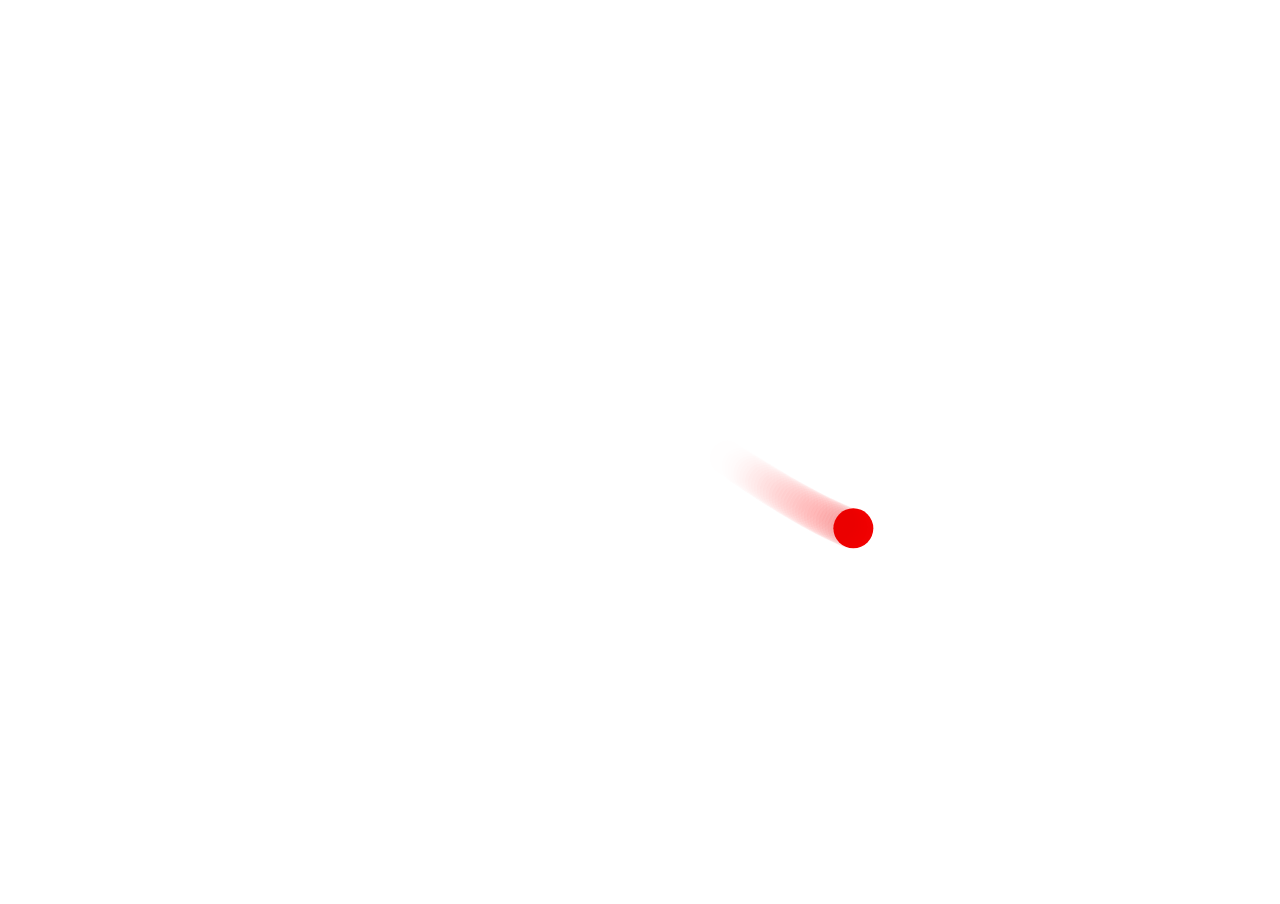
<file: index.html>
<!DOCTYPE html>
<html lang="en">
<head>
    <meta charset="UTF-8">
    <meta name="viewport" content="width=device-width, initial-scale=1.0">
    <title>CanvasSetup</title>
    <link rel="stylesheet" href="./css/index.css">
    <script src="./js/index.js"></script>
</head>
<body>
    <canvas id="myCanvas"></canvas>
</body>
</html>
</file>
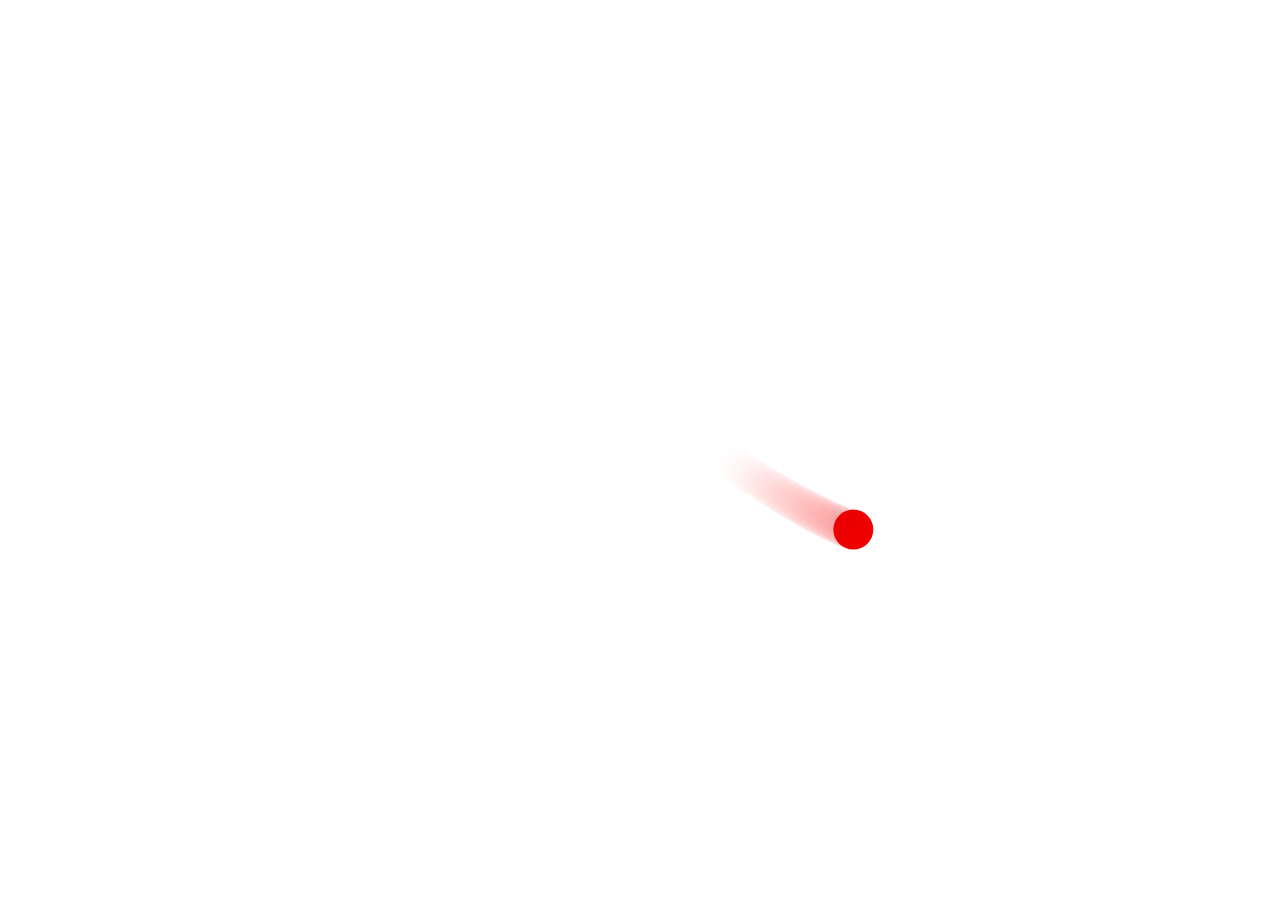
<file: html/index.html>
<!DOCTYPE html>
<html lang="en">
<head>
    <meta charset="UTF-8">
    <meta name="viewport" content="width=device-width, initial-scale=1.0">
    <title>CanvasSetup</title>
    <link rel="stylesheet" href="../css/index.css">
    <script src="../js/index.js"></script>
</head>
<body>
    <canvas id="myCanvas"></canvas>
</body>
</html>
</file>
<file: css/index.css>
body {
  background-color: #ffffff;
  margin: 0px;
  overflow: hidden;
}
/*# sourceMappingURL=index.css.map */
</file>
